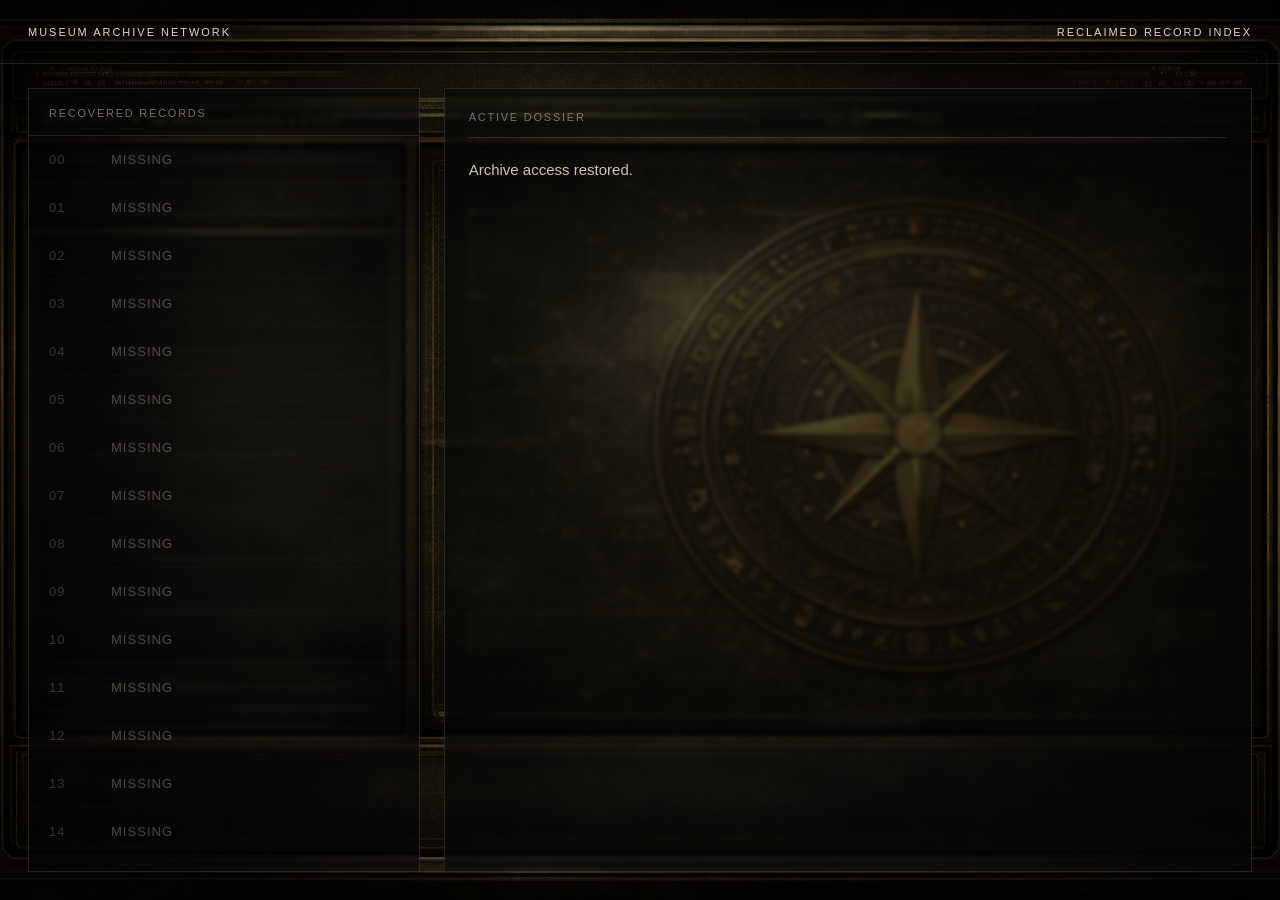
<file: archive.html>
<!DOCTYPE html>
<html lang="en">
<head>
  <meta charset="UTF-8" />
  <meta name="viewport" content="width=device-width, initial-scale=1.0" />
  <title>Archive</title>
  <link rel="stylesheet" href="css/archive.css" />
</head>
<body>
  <div id="archive-intro" class="archive-intro">
    <div class="archive-intro__overlay"></div>
    <div class="archive-intro__text" id="archiveIntroText"></div>
  </div>

  <main id="archive-screen" class="archive-screen hidden">
    <div class="archive-screen__bg"></div>
    <div class="archive-screen__veil"></div>

    <header class="archive-header">
      <div class="archive-header__left">MUSEUM ARCHIVE NETWORK</div>
      <div class="archive-header__right">RECLAIMED RECORD INDEX</div>
    </header>

    <section class="archive-layout">
      <aside class="archive-index" id="archiveIndex">
        <div class="archive-index__title">Recovered Records</div>
      </aside>

      <section class="archive-viewer">
        <div class="archive-viewer__panel">
          <div class="archive-viewer__label" id="viewerLabel">Active Dossier</div>
          <div class="archive-viewer__body" id="viewerBody">
            Archive access restored.
          </div>
        </div>
      </section>
    </section>
  </main>

  <div id="modal" class="modal hidden">
  <div class="modal-backdrop" id="modalBackdrop"></div>
  <div class="modal-content modal-content--frame" id="modalContent">
    <button class="modal-close-btn" onclick="closeModal()">×</button>
    <iframe id="modalFrame" class="modal-frame" src=""></iframe>
  </div>
</div>

  <script src="js/archive.js"></script>
</body>
</html>
</file>
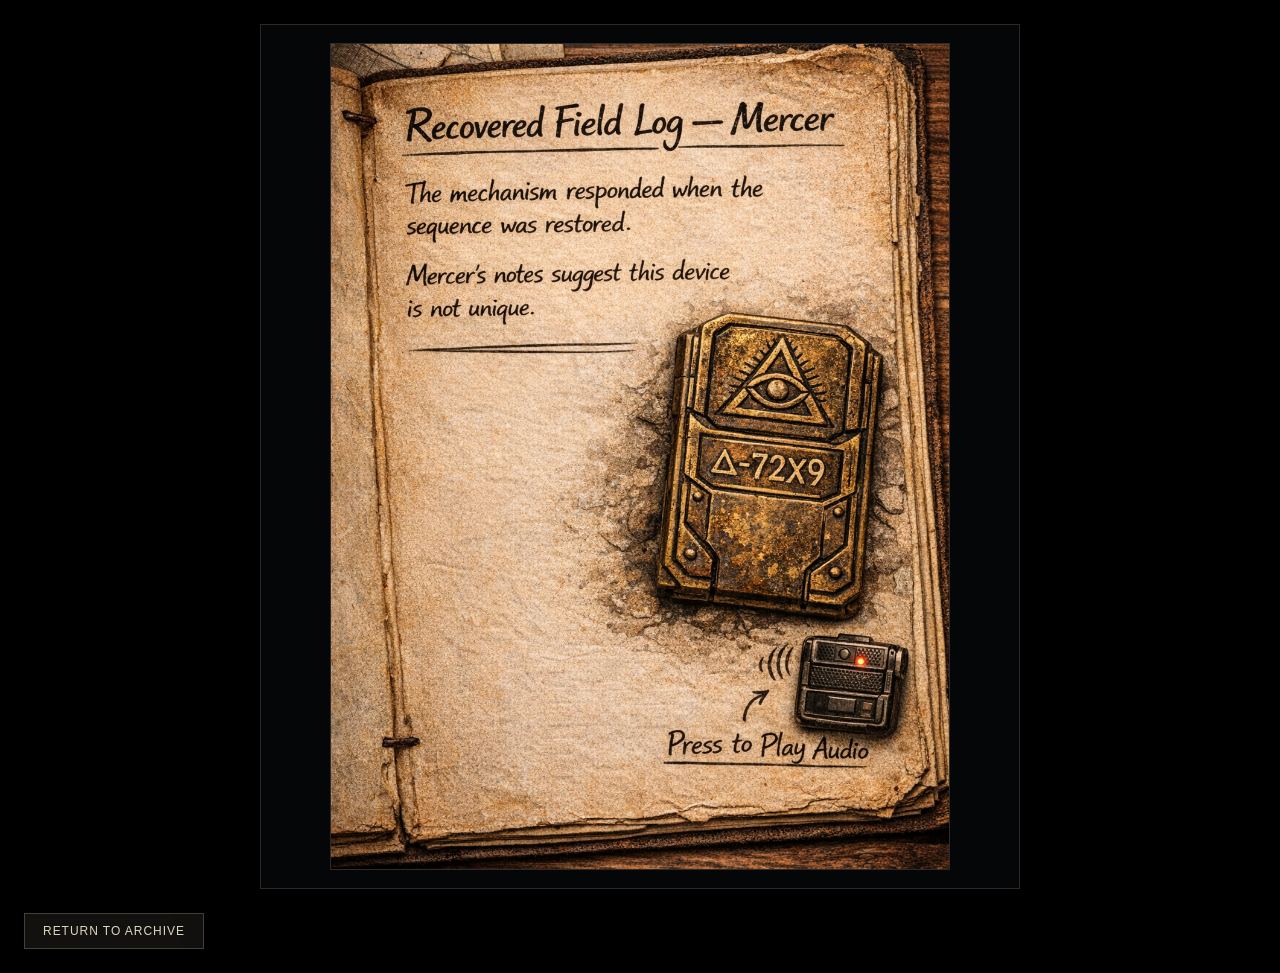
<file: puzzles/p15/stone-wall-postlog.html>
<!DOCTYPE html>
<html lang="en">
<head>
  <meta charset="UTF-8" />
  <meta name="viewport" content="width=device-width, initial-scale=1.0" />
  <title>Stone Wall Restored Log</title>
  <link rel="stylesheet" href="stone-wall.css" />
</head>
<body>
  <main class="stonewall-app stonewall-app--postlog">
    <section class="stonewall-shell stonewall-shell--postlog">
      <div class="postlog-stage">
        <div class="postlog-image-wrap">
          <img
            src="media/field-log-answer.png"
            alt="Restored field log solution"
            class="postlog-image"
          />

          <button
            id="postlog-audio-button"
            class="postlog-hotspot postlog-hotspot--audio"
            type="button"
            aria-label="Play restored log audio"
          ></button>

          <button
            id="postlog-transmit-button"
            class="postlog-hotspot postlog-hotspot--transmit"
            type="button"
            aria-label="Transmit recovery"
          ></button>
        </div>
      </div>
    </section>
  </main>

  <audio id="postlog-audio" src="media/mercer-field-log-solution.wav" preload="auto"></audio>
  <script src="stone-wall-postlog.js"></script>

<button class="return-archive-btn" onclick="returnToArchive()">
  Return to Archive
</button>

<script>
function returnToArchive() {
  window.location.href = "../../archive.html?unlock=15";
}
</script>

</body>
</html>
</file>
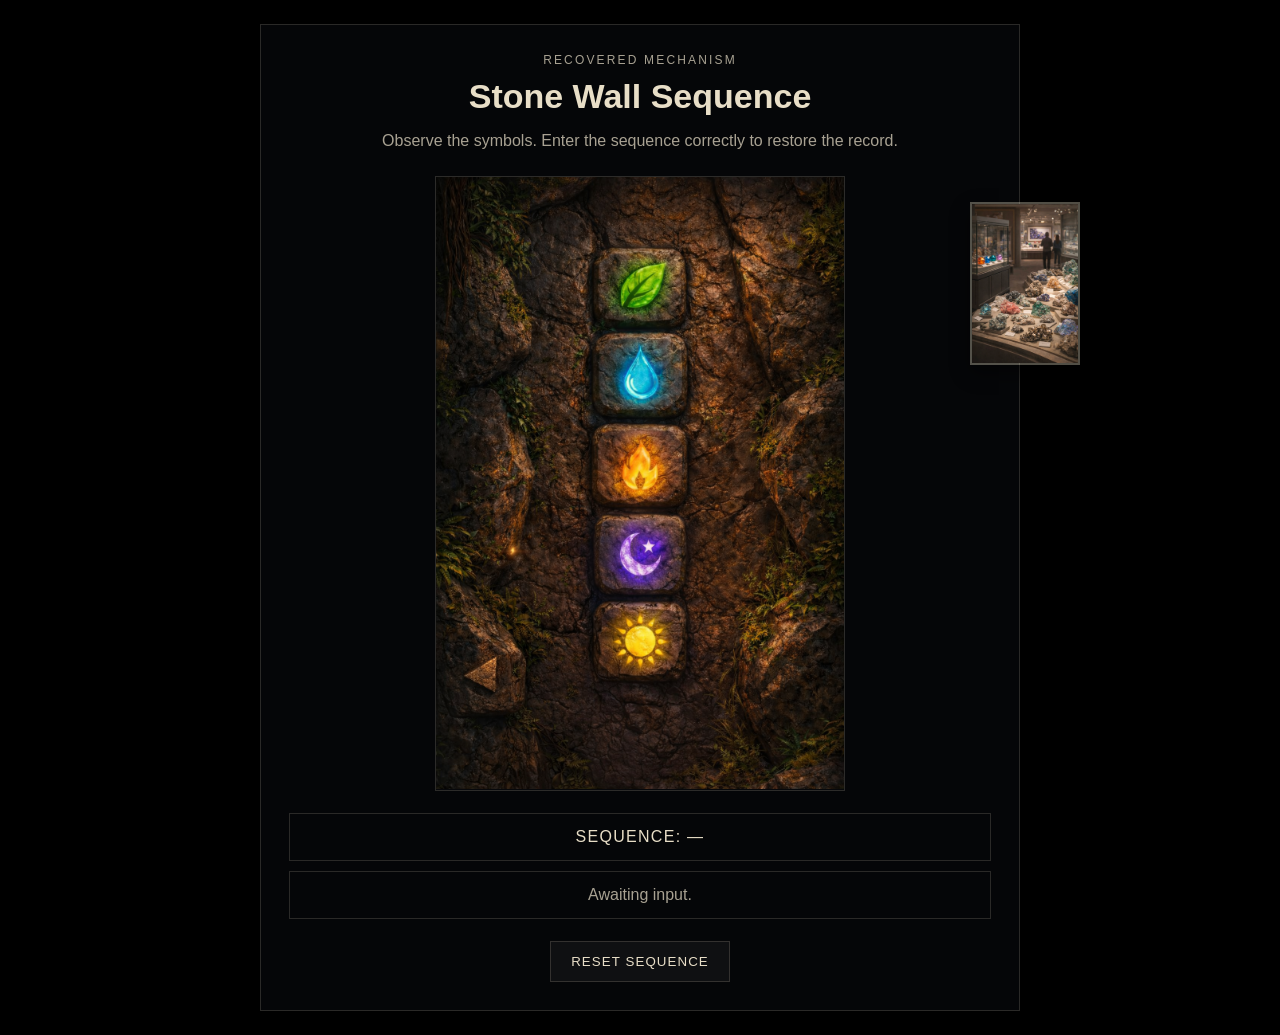
<file: puzzles/p15/stone-wall.html>
<!DOCTYPE html>
<html lang="en">
<head>
  <meta charset="UTF-8" />
  <meta name="viewport" content="width=device-width, initial-scale=1.0" />
  <title>Stone Wall Mechanism</title>
  <link rel="stylesheet" href="stone-wall.css" />
</head>
<body>
  <main class="stonewall-app">
    <section class="stonewall-shell">
      <div class="stonewall-header">
        <div class="stonewall-kicker">Recovered Mechanism</div>
        <h1 class="stonewall-title">Stone Wall Sequence</h1>
        <p class="stonewall-instruction">
          Observe the symbols. Enter the sequence correctly to restore the record.
        </p>
      </div>

      <div class="stonewall-board">
        <div class="stonewall-image-wrap">
          <img
            src="media/rock-wall.jpg"
            alt="Stone wall background"
            class="stonewall-bg"
          />

          <img
            src="media/puzzle-wall.png"
            alt="Stone wall puzzle"
            class="stonewall-overlay"
          />

          <button class="stone-btn stone-btn--leaf" data-symbol="leaf" aria-label="Leaf symbol"></button>
          <button class="stone-btn stone-btn--water" data-symbol="water" aria-label="Water symbol"></button>
          <button class="stone-btn stone-btn--fire" data-symbol="fire" aria-label="Fire symbol"></button>
          <button class="stone-btn stone-btn--moon" data-symbol="moon" aria-label="Moon symbol"></button>
          <button class="stone-btn stone-btn--sun" data-symbol="sun" aria-label="Sun symbol"></button>
          <button class="stone-btn stone-btn--back" id="back-button" aria-label="Return to journal"></button>
        </div>

<img
  src="media/mineral-room.jpg"
  alt="Reference image of mineral room"
  class="stonewall-reference"
  id="reference-image"
/>

<button
  class="stonewall-reference-hitbox"
  id="reference-hitbox"
  aria-label="View reference image"
></button>

      </div>

      <div class="stonewall-status">
        <div id="sequence-readout" class="sequence-readout">Sequence: —</div>
        <div id="status-message" class="status-message">Awaiting input.</div>
      </div>

      <div class="stonewall-actions">
        <button id="reset-button" class="secondary-button" type="button">Reset Sequence</button>
        <button id="continue-button" class="primary-button hidden" type="button">
          View Restored Log
        </button>
      </div>
    </section>
  </main>

  <audio id="click-audio" src="media/button-click.wav" preload="auto"></audio>
  <audio id="success-audio" src="media/success-chime.wav" preload="auto"></audio>
  <audio id="wrong-audio" src="media/wrong-buzz.wav" preload="auto"></audio>

<div id="reference-modal" class="reference-modal hidden">
  <div class="reference-backdrop" id="reference-backdrop"></div>
  <div class="reference-content">
    <img src="media/mineral-room.jpg" alt="Reference full view" />
  </div>
</div>

  <script src="stone-wall.js"></script>
</body>
</html>
</file>
<file: css/archive.css>
:root {
  --text: #ddd6bf;
  --dim: rgba(221, 214, 191, 0.5);
  --line: rgba(221, 214, 191, 0.14);
  --panel: rgba(4, 7, 10, 0.42);
  --panel-strong: rgba(4, 7, 10, 0.58);
  --event-orange: #ff7a00;
}

* {
  box-sizing: border-box;
}

html,
body {
  margin: 0;
  width: 100%;
  height: 100%;
  background: #000;
  color: var(--text);
  font-family: Arial, Helvetica, sans-serif;
  overflow: hidden;
}

.hidden {
  display: none !important;
}

/* INTRO */

.archive-intro {
  position: fixed;
  inset: 0;
  background: #000;
  display: grid;
  place-items: center;
  z-index: 20;
}

.archive-intro__overlay {
  position: absolute;
  inset: 0;
  background:
    radial-gradient(circle at center, rgba(255, 255, 255, 0.04), transparent 50%),
    #000;
}

.archive-intro__text {
  position: relative;
  z-index: 2;
  width: min(700px, 80vw);
  color: rgba(221, 214, 191, 0.84);
  font-size: 13px;
  line-height: 1.8;
  letter-spacing: 0.18em;
  text-transform: uppercase;
}

/* ARCHIVE SCREEN */

.archive-screen {
  position: fixed;
  inset: 0;
  opacity: 0;
  transition: opacity 1.2s ease;
}

.archive-screen.visible {
  opacity: 1;
}

.archive-screen__bg {
  position: absolute;
  inset: 0;
  background: url("../media/archive/archive-bg.png") center center / cover no-repeat;
  filter: brightness(1.08) contrast(1.03);
}

.archive-screen__veil {
  position: absolute;
  inset: 0;
  background:
    linear-gradient(to bottom, rgba(0, 0, 0, 0.12), rgba(0, 0, 0, 0.3)),
    rgba(0, 0, 0, 0.04);
}

.archive-header {
  position: absolute;
  top: 0;
  left: 0;
  right: 0;
  z-index: 3;
  height: 64px;
  padding: 0 28px;
  display: flex;
  align-items: center;
  justify-content: space-between;
  border-bottom: 1px solid var(--line);
  background: linear-gradient(to bottom, rgba(0, 0, 0, 0.38), rgba(0, 0, 0, 0.14));
  letter-spacing: 0.18em;
  text-transform: uppercase;
  font-size: 11px;
}

.archive-layout {
  position: relative;
  z-index: 2;
  width: 100%;
  height: 100%;
  padding: 88px 28px 28px;
  display: grid;
  grid-template-columns: 32% 1fr;
  gap: 24px;
}

.archive-index,
.archive-viewer__panel {
  border: 1px solid var(--line);
  background: var(--panel);
  backdrop-filter: blur(2px);
}

.archive-index {
  padding: 18px 0 0;
  overflow-y: auto;
  overflow-x: hidden;
}

.archive-index__title {
  padding: 0 20px 16px;
  border-bottom: 1px solid var(--line);
  font-size: 11px;
  letter-spacing: 0.16em;
  text-transform: uppercase;
  color: var(--dim);
}

.archive-file {
  display: grid;
  grid-template-columns: 50px 1fr;
  gap: 12px;
  padding: 16px 20px;
  border-bottom: 1px solid rgba(221, 214, 191, 0.08);
  letter-spacing: 0.08em;
  text-transform: uppercase;
  font-size: 13px;
  transition: background 0.2s ease, opacity 0.2s ease, transform 0.2s ease;
}

.archive-file--scan {
  grid-template-columns: 50px 1fr auto;
  align-items: center;
}

.archive-scan-btn {
  justify-self: end;
  align-self: center;
  margin-left: 12px;
  padding: 5px 10px;
  border: 1px solid rgba(221, 214, 191, 0.24);
  background: rgba(221, 214, 191, 0.08);
  color: var(--text);
  text-transform: uppercase;
  letter-spacing: 0.08em;
  font-size: 11px;
  line-height: 1;
  cursor: pointer;
  transition: background 0.2s ease, border-color 0.2s ease, transform 0.2s ease;
  position: relative;
  z-index: 2;
}

.archive-scan-btn:hover {
  background: rgba(221, 214, 191, 0.14);
  border-color: rgba(221, 214, 191, 0.42);
  transform: translateY(-1px);
}

.archive-file__id {
  color: rgba(221, 214, 191, 0.72);
}

.archive-file:hover {
  background: rgba(255, 255, 255, 0.04);
}

.archive-file.missing {
  opacity: 0.32;
  cursor: default;
}

.archive-file.event {
  color: var(--event-orange);
  opacity: 1;
  background: rgba(255, 122, 0, 0.08);
  box-shadow: inset 3px 0 0 rgba(255, 122, 0, 0.75);
  cursor: pointer;
}

.archive-file.recovered {
  opacity: 1;
  background: rgba(221, 214, 191, 0.12);
  box-shadow: inset 3px 0 0 rgba(221, 214, 191, 0.6);
  cursor: pointer;
}

.archive-file.active {
  transform: translateX(2px);
}

.archive-viewer {
  min-width: 0;
}

.archive-viewer__panel {
  width: 100%;
  height: 100%;
  padding: 22px 24px;
  background: var(--panel-strong);
  overflow-y: auto;
}

.archive-viewer__label {
  margin-bottom: 18px;
  padding-bottom: 14px;
  border-bottom: 1px solid var(--line);
  font-size: 11px;
  letter-spacing: 0.16em;
  text-transform: uppercase;
  color: var(--dim);
}

.archive-viewer__body {
  font-size: 15px;
  line-height: 1.8;
  color: rgba(221, 214, 191, 0.92);
}

.event-card__title,
.record-card__title {
  font-size: 22px;
  line-height: 1.2;
  margin-bottom: 18px;
}

.event-card__meta {
  margin-bottom: 4px;
  opacity: 0.88;
}

.event-card__meta--spacer {
  margin-bottom: 18px;
}

.event-card__description,
.record-card__description {
  margin: 24px 0 28px;
  max-width: 760px;
}

.event-card__status {
  display: inline-block;
  margin-bottom: 18px;
  padding: 6px 10px;
  border: 1px solid rgba(124, 255, 155, 0.35);
  color: #7cff9b;
  background: rgba(124, 255, 155, 0.08);
  font-size: 12px;
  letter-spacing: 0.08em;
  text-transform: uppercase;
}

.event-card__actions {
  display: flex;
  flex-wrap: wrap;
  gap: 16px;
  align-items: center;
}

.event-card__scan-btn,
.event-card__qr-btn {
  background: transparent;
  border: 0;
  padding: 0;
  cursor: pointer;
}

.event-card__scan-btn img,
.event-card__qr-btn img {
  display: block;
  width: 140px;
  max-width: 100%;
}

.record-card__status {
  margin-bottom: 18px;
  opacity: 0.88;
}

.record-card__actions {
  display: flex;
  flex-wrap: wrap;
  gap: 12px;
  margin-top: 24px;
}

.record-action-btn {
  padding: 12px 16px;
  border: 1px solid rgba(221, 214, 191, 0.24);
  background: rgba(221, 214, 191, 0.08);
  color: var(--text);
  text-transform: uppercase;
  letter-spacing: 0.08em;
  font-size: 12px;
  cursor: pointer;
  transition: background 0.2s ease, border-color 0.2s ease, transform 0.2s ease;
}

.record-action-btn:hover {
  background: rgba(221, 214, 191, 0.14);
  border-color: rgba(221, 214, 191, 0.42);
  transform: translateY(-1px);
}

/* MODAL */

.modal {
  position: fixed;
  inset: 0;
  z-index: 50;
  display: flex;
  align-items: center;
  justify-content: center;
}

.modal-backdrop {
  position: absolute;
  inset: 0;
  background: rgba(0, 0, 0, 0.78);
}

.modal-content {
  position: relative;
  z-index: 2;
  width: min(780px, 90vw);
  max-height: 84vh;
  overflow-y: auto;
  padding: 28px;
  border: 1px solid rgba(221, 214, 191, 0.18);
  background: rgba(8, 11, 15, 0.96);
  color: var(--text);
  box-shadow: 0 18px 48px rgba(0, 0, 0, 0.42);
}

.modal-content h3 {
  margin-top: 0;
  margin-bottom: 16px;
  font-size: 18px;
  letter-spacing: 0.08em;
  text-transform: uppercase;
}

.modal-content p {
  margin-top: 0;
  line-height: 1.7;
}

.modal-content .modal-close {
  position: absolute;
  top: 10px;
  right: 14px;
  border: 0;
  background: transparent;
  color: var(--text);
  font-size: 28px;
  cursor: pointer;
}

.modal-content img {
  display: block;
  max-width: 100%;
  margin: 18px auto 0;
}

.flash {
  animation: archiveFlash 0.32s ease 3;
}

@keyframes archiveFlash {
  0% {
    background: rgba(255, 255, 255, 0.9);
    color: #111;
  }
  100% {
    background: inherit;
    color: inherit;
  }
}

.event-image-container {
  position: relative;
  width: 100%;
  display: flex;
  justify-content: center;
  padding-top: 10px;
}

.event-image {
  width: 100%;
  max-width: 520px;
  height: auto;
  display: block;
  border: 1px solid rgba(221,214,191,0.2);
}

.scan-hitbox {
  position: absolute;

  /* These will be adjusted */
  bottom: 40px;
  left: 50%;
  transform: translateX(-50%);

  width: 140px;
  height: 140px;

  cursor: pointer;
}

.modal-content--frame {
  width: min(1040px, 88vw);
  height: min(920px, 92vh);
  padding: 48px 14px 14px;
  position: relative;
  overflow: hidden;
}

.modal-close-btn {
  position: absolute;
  top: 10px;
  right: 14px;
  z-index: 3;
  border: 0;
  background: transparent;
  color: var(--text);
  font-size: 28px;
  cursor: pointer;
}

.modal-frame {
  width: 100%;
  height: 100%;
  border: 0;
  background: #000;
  display: block;
}
</file>
<file: puzzles/p15/stone-wall.css>
:root {
  --text: #e8dec7;
  --muted: rgba(232, 222, 199, 0.72);
  --line: rgba(232, 222, 199, 0.16);
  --panel: rgba(7, 9, 12, 0.72);
  --panel-strong: rgba(7, 9, 12, 0.86);
  --success: #91e6a4;
  --error: #ff8f8f;
}

* {
  box-sizing: border-box;
}

html,
body {
  margin: 0;
  min-height: 100%;
  background: #000;
  color: var(--text);
  font-family: Arial, Helvetica, sans-serif;
}

body {
  min-height: 100vh;
  display: block;
  padding: 24px;
}

.stonewall-app {
  width: 100%;
  max-width: 820px;
  margin: 0 auto;
}

.stonewall-shell {
  background: var(--panel);
  border: 1px solid var(--line);
  padding: 28px;
  backdrop-filter: blur(2px);
  box-shadow: 0 24px 80px rgba(0, 0, 0, 0.45);
  max-width: 760px;
  margin: 0 auto;
}

.stonewall-header {
  text-align: center;
  margin-bottom: 22px;
}

.stonewall-kicker {
  font-size: 12px;
  letter-spacing: 0.18em;
  text-transform: uppercase;
  color: var(--muted);
  margin-bottom: 10px;
}

.stonewall-title {
  margin: 0 0 12px;
  font-size: 34px;
  font-weight: 600;
}

.stonewall-instruction {
  margin: 0;
  color: var(--muted);
  font-size: 16px;
  line-height: 1.6;
}

.stonewall-board {
  display: flex;
  justify-content: center;
  margin-bottom: 22px;
}

.stonewall-image-wrap {
  position: relative;
  width: min(100%, 410px);
  aspect-ratio: 2 / 3;
  overflow: hidden;
  border: 1px solid var(--line);
  background: var(--panel-strong);
}

.stonewall-bg,
.stonewall-overlay {
  position: absolute;
  inset: 0;
  width: 100%;
  height: 100%;
  object-fit: contain;
}

.stonewall-overlay {
  z-index: 2;
}

.stone-btn {
  position: absolute;
  z-index: 3;
  border: 0;
  background: transparent;
  cursor: pointer;
  border-radius: 50%;
  outline: none;
  -webkit-tap-highlight-color: transparent;
  transition: transform 0.12s ease;
}

.stone-btn::after {
  content: "";
  position: absolute;
  inset: 8%;
  border-radius: 50%;
  opacity: 0;
  transform: scale(0.6);
  transition: opacity 0.12s ease, transform 0.12s ease;
  pointer-events: none;
  mix-blend-mode: screen;
}

.stone-btn.pressed {
  transform: scale(0.94);
  filter: brightness(1.15);
}

/* Tune these hitboxes if needed */
.stone-btn--leaf {
  left: 43%;
  top: 12%;
  width: 16%;
  height: 12%;
}

.stone-btn--water {
  left: 43%;
  top: 25%;
  width: 16%;
  height: 12%;
}

.stone-btn--fire {
  left: 43%;
  top: 39%;
  width: 16%;
  height: 12%;
}

.stone-btn--moon {
  left: 43%;
  top: 54%;
  width: 16%;
  height: 12%;
}

.stone-btn--sun {
  left: 43%;
  top: 68%;
  width: 16%;
  height: 12%;
}

.stone-btn--back {
  left: 9%;
  top: 79%;
  width: 12%;
  height: 10%;
}

.stonewall-status {
  display: grid;
  gap: 10px;
  justify-items: center;
  margin-bottom: 22px;
}

.sequence-readout,
.status-message {
  width: min(100%, 760px);
  padding: 14px 16px;
  border: 1px solid var(--line);
  text-align: center;
}

.sequence-readout {
  letter-spacing: 0.08em;
  text-transform: uppercase;
}

.status-message {
  color: var(--muted);
}

.status-message.is-success {
  color: var(--success);
}

.status-message.is-error {
  color: var(--error);
}

.stonewall-actions {
  display: flex;
  justify-content: center;
  gap: 14px;
  flex-wrap: wrap;
}

.primary-button,
.secondary-button {
  min-width: 180px;
  padding: 12px 18px;
  border: 1px solid var(--line);
  color: var(--text);
  text-transform: uppercase;
  letter-spacing: 0.08em;
  cursor: pointer;
}

.primary-button {
  background: rgba(232, 222, 199, 0.12);
}

.secondary-button {
  background: rgba(255, 255, 255, 0.04);
}

.hidden {
  display: none !important;
}

@media (max-width: 720px) {
  body {
    padding: 12px;
  }

  .stonewall-shell {
    padding: 16px;
  }

  .stonewall-title {
    font-size: 28px;
  }

  .stonewall-instruction {
    font-size: 14px;
  }
}

/* PRELOG */

.stonewall-app--prelog {
  max-width: 900px;
}

.stonewall-shell--prelog {
  max-width: 760px;
  margin: 0 auto;
  padding: 18px;
}

.prelog-stage {
  display: flex;
  justify-content: center;
}

.prelog-image-wrap {
  position: relative;
  width: min(100%, 620px);
  aspect-ratio: 3 / 4;
  overflow: hidden;
  border: 1px solid var(--line);
  background: var(--panel-strong);
}

.prelog-image {
  display: block;
  width: 100%;
  height: 100%;
  object-fit: cover;
}

.prelog-hotspot {
  position: absolute;
  border: 0;
  background: transparent;
  cursor: pointer;
  border-radius: 12px;
}

/* Toggle these on temporarily for alignment */
/*
.prelog-hotspot {
}
*/

.prelog-hotspot--audio {
  right: 10%;
  top: 61%;
  width: 22%;
  height: 18%;
}

.prelog-hotspot--begin {
  left: 24%;
  bottom: 9%;
  width: 52%;
  height: 11%;
}

/* POSTLOG */

.stonewall-app--postlog {
  max-width: 900px;
}

.stonewall-shell--postlog {
  max-width: 760px;
  margin: 0 auto;
  padding: 18px;
}

.postlog-stage {
  display: flex;
  justify-content: center;
}

.postlog-image-wrap {
  position: relative;
  width: min(100%, 620px);
  aspect-ratio: 3 / 4;
  overflow: hidden;
  border: 1px solid var(--line);
  background: var(--panel-strong);
}

.postlog-image {
  display: block;
  width: 100%;
  height: 100%;
  object-fit: cover;
}

.postlog-hotspot {
  position: absolute;
  border: 0;
  background: transparent;
  cursor: pointer;
  border-radius: 12px;
}

/* Toggle on temporarily for alignment */
/*
.postlog-hotspot {
  background: rgba(0, 128, 255, 0.2);
}
*/

.postlog-hotspot--audio {
  right: 10%;
  top: 61%;
  width: 22%;
  height: 18%;
}

.postlog-hotspot--transmit {
  left: 24%;
  bottom: 9%;
  width: 52%;
  height: 11%;
}

.stone-btn--leaf.pressed::after {
  opacity: 1;
  transform: scale(1.5);
  background: radial-gradient(circle, rgba(120,255,120,0.85) 0%, rgba(80,255,80,0.35) 35%, rgba(80,255,80,0) 65%);
}

.stone-btn--water.pressed::after {
  opacity: 1;
  transform: scale(1.5);
  background: radial-gradient(circle, rgba(160,240,255,0.85) 0%, rgba(80,200,255,0.35) 35%, rgba(80,200,255,0) 65%);
}

.stone-btn--fire.pressed::after {
  opacity: 1;
  transform: scale(1.5);
  background: radial-gradient(circle, rgba(255,210,120,0.9) 0%, rgba(255,160,50,0.38) 35%, rgba(255,160,50,0) 65%);
}

.stone-btn--moon.pressed::after {
  opacity: 1;
  transform: scale(1.5);
  background: radial-gradient(circle, rgba(220,180,255,0.85) 0%, rgba(180,120,255,0.34) 35%, rgba(180,120,255,0) 65%);
}

.stone-btn--sun.pressed::after {
  opacity: 1;
  transform: scale(1.5);
  background: radial-gradient(circle, rgba(255,245,140,0.9) 0%, rgba(255,220,70,0.36) 35%, rgba(255,220,70,0) 65%);
}

.stonewall-image-wrap.success {
  animation: puzzleSuccessFlash 1.6s ease;
}

@keyframes puzzleSuccessFlash {
  0% {
    filter: brightness(1);
    transform: scale(1);
  }
  30% {
    filter: brightness(1.9);
    transform: scale(1.06);
  }
  60% {
    filter: brightness(1.7);
    transform: scale(1.04);
  }
  100% {
    filter: brightness(1.1);
    transform: scale(1.1);
  }
}

/* REFERENCE IMAGE (polaroid style) */

.stonewall-reference {
  position: absolute;
  top: 18%;
  right: -8%;
  width: 22%;
  max-width: 110px;
  border: 2px solid rgba(232, 222, 199, 0.35);
  box-shadow: 0 8px 18px rgba(0, 0, 0, 0.45);
  z-index: 4;
  pointer-events: none;
}

.stonewall-reference-hitbox {
  position: absolute;
  top: 18%;
  right: -8%;
  width: 22%;
  max-width: 110px;
  aspect-ratio: 1 / 1;
  z-index: 5;
  background: transparent;
  border: 0;
  cursor: pointer;
}

/* MODAL */

.reference-modal {
  position: fixed;
  inset: 0;
  z-index: 50;
  display: flex;
  align-items: center;
  justify-content: center;
}

.reference-modal.hidden {
  display: none;
}

.reference-backdrop {
  position: absolute;
  inset: 0;
  background: rgba(0, 0, 0, 0.8);
}

.reference-content {
  position: relative;
  z-index: 2;
  max-width: 90vw;
  max-height: 90vh;
}

.reference-content img {
  width: 100%;
  height: auto;
  max-height: 90vh;
  object-fit: contain;
  box-shadow: 0 20px 60px rgba(0, 0, 0, 0.6);
}

.return-archive-btn {
  margin-top: 24px;
  padding: 10px 18px;
  font-size: 12px;
  letter-spacing: 0.08em;
  text-transform: uppercase;

  color: #ddd6bf;
  background: rgba(221, 214, 191, 0.08);
  border: 1px solid rgba(221, 214, 191, 0.24);

  cursor: pointer;
  transition: all 0.2s ease;
}

.return-archive-btn:hover {
  background: rgba(221, 214, 191, 0.16);
  border-color: rgba(221, 214, 191, 0.42);
  transform: translateY(-1px);
}
</file>
